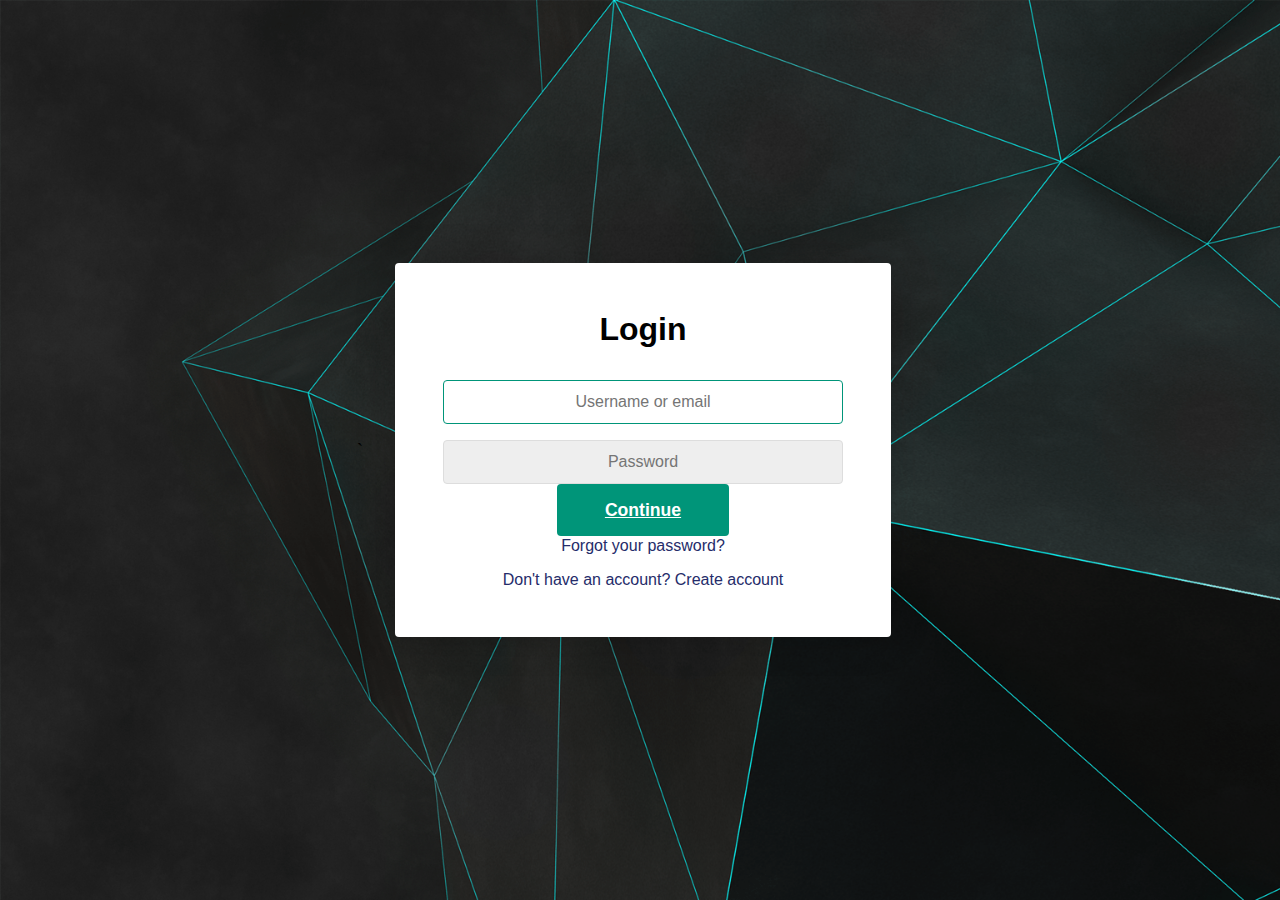
<file: index.html>
<!DOCTYPE html>
<head>
    <meta name="viewport" content="width=device-width, initial-scale=1.0">
    <meta charset="utf-8">
    <title>Login / Sign Up Form</title>
    `
    <link rel="stylesheet" href="./src/main.css">
</head>
<body>
    <div class="container">
        <form class="form" id="login">
            <h1 class="form__title">Login</h1>
            <div class="form__message form__message--error"></div>
            <div class="form__input-group">
                <input type="text" class="form__input" autofocus placeholder="Username or email">
                <div class="form__input-error-message"></div>
            </div>
            <div class="form__input-group">
                <input type="password" class="form__input" autofocus placeholder="Password">
                <div class="form__input-error-message"></div>
            </div>
            <a href="../signin/homepage/homepage.html"
            <button class="form__button" type="submit">Continue</button>
            </a>
            <p class="form__text">
                <a href="#" class="form__link">Forgot your password?</a>
            </p>
            <p class="form__text">
                <a class="form__link" href="./" id="linkCreateAccount">Don't have an account? Create account</a>
            </p>
        </form>
        <form class="form form--hidden" id="createAccount">
            <h1 class="form__title">Create Account</h1>
            <div class="form__message form__message--error"></div>
            <div class="form__input-group">
                <input type="text" id="signupUsername" class="form__input" autofocus placeholder="Username">
                <div class="form__input-error-message"></div>
            </div>
            <div class="form__input-group">
                <input type="text" class="form__input" autofocus placeholder="Email Address">
                <div class="form__input-error-message"></div>
            </div>
            <div class="form__input-group">
                <input type="password" class="form__input" autofocus placeholder="Password">
                <div class="form__input-error-message"></div>
            </div>
            <div class="form__input-group">
                <input type="password" class="form__input" autofocus placeholder="Confirm password">
                <div class="form__input-error-message"></div>
            </div>
            <a href="../signin/homepage/homepage.html"
            <button class="form__button" type="submit">Continue</button>
            </a>
            <p class="form__text">
                <a class="form__link" href="./" id="linkLogin">Already have an account? Sign in</a>
            </p>
        </form>
    </div>
    <script src="./src/main.js"></script>
</body>
</file>
<file: src/main.css>
body {
    
    --color-primary: #009579;
    --color-primary-dark: #007f67;
    --color-secondary: #252c6a;
    --color-error: #cc3333;
    --color-success: #4bb544;
    --border-radius: 4px;

    margin: 0;
    height: 100vh;
    display: flex;
    align-items: center;
    justify-content: center;
    font-size: 18px;
    background: url(../src/images/wp4312249.webp);
    background-size: cover;
}

.container {
    width: 400px;
    max-width: 400px;
    margin: 2rem;
    padding: 3rem;
    box-shadow: 0 0 40px rgba(0, 0, 0, 0.2);
    border-radius: var(--border-radius);
    background: #ffffff;
}

.container,
.form__input,
.form__button {
    font: 500 1rem 'Quicksand', sans-serif; 
    padding: auto;
    text-align: center;
}

.form--hidden {
    display: none;
}

.form > *:first-child {
    margin-top: 0;
}

.form > *:last-child {
    margin-bottom: 0;
}

.form__title {
    margin-bottom: 2rem;
    text-align: center;
}

.form__message {
    text-align: center;
    margin-bottom: 1rem;
}

.form__message--success {
    color: var(--color-success);
}

.form__message--error {
    color: var(--color-error);
}

.form__input-group {
    margin-bottom: 1rem;
}

.form__input {
    display: block;
    width: 100%;
    padding: 0.75rem;
    box-sizing: border-box;
    border-radius: var(--border-radius);
    border: 1px solid #dddddd;
    outline: none;
    background: #eeeeee;
    transition: background 0.2s, border-color 0.2s;
}

.form__input:focus {
    border-color: var(--color-primary);
    background: #ffffff;
}

.form__input--error {
    color: var(--color-error);
    border-color: var(--color-error);
}

.form__input-error-message {
    margin-top: 0.5rem;
    font-size: 0.85rem;
    color: var(--color-error);
}

.form__button {
    width: 100%;
    padding: 1rem 3rem;
    font-weight: bold;
    font-size: 1.1rem;
    color: #ffffff;
    border: none;
    border-radius: var(--border-radius);
    outline: none;
    cursor: pointer;
    background: var(--color-primary);
    text-align: center;
    padding: auto;      

}

.form__button:hover {
    background: var(--color-primary-dark);
}

.form__button:active {
    transform: scale(0.98);
}

.form__text {
    text-align: center;
}

.form__link {
    color: var(--color-secondary);
    text-decoration: none;
    cursor: pointer;
}

.form__link:hover {
    text-decoration: underline;
}
</file>
